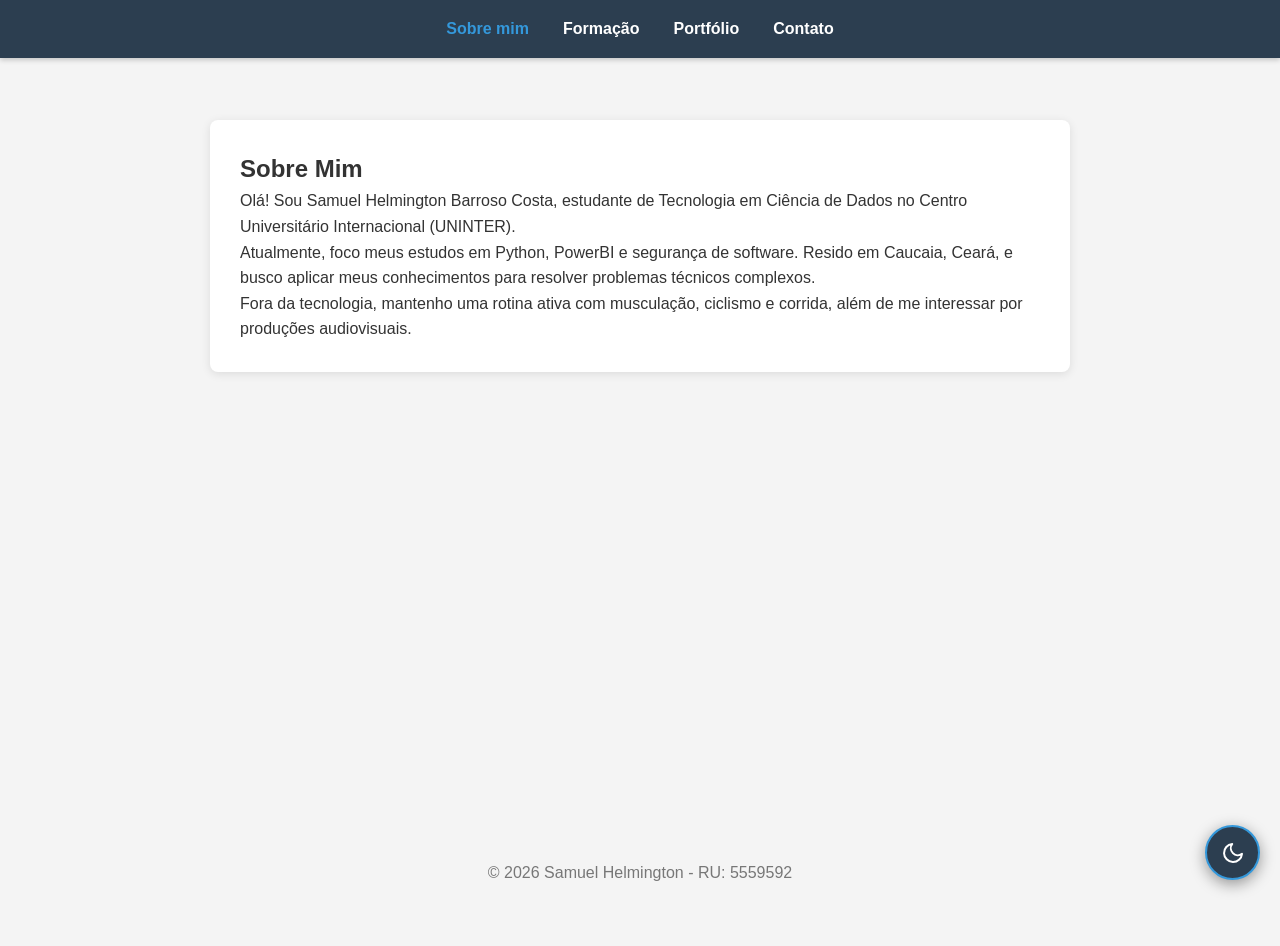
<file: index.html>
<!DOCTYPE html>
<html lang="pt-br">
<head>
    <meta charset="UTF-8">
    <meta name="viewport" content="width=device-width, initial-scale=1.0">
    <title>Samuel Helmington - Portfólio</title>
    <link rel="stylesheet" href="style.css">
    
    <script>
        (function() {
            const savedTheme = localStorage.getItem('theme');
            if (savedTheme === 'dark') {
                document.documentElement.classList.add('dark-mode');
            }
        })();
    </script>
</head>
<body>
    <nav id="navbar">
        <ul>
            <li><a href="index.html" class="active">Sobre mim</a></li>
            <li><a href="formacao.html">Formação</a></li>
            <li><a href="portfolio.html">Portfólio</a></li>
            <li><a href="contato.html">Contato</a></li>
        </ul>
    </nav>

    <main>
        <section class="content-section">
            <h1>Sobre Mim</h1>
            <p>Olá! Sou Samuel Helmington Barroso Costa, estudante de Tecnologia em Ciência de Dados no Centro Universitário Internacional (UNINTER).</p>
            <p>Atualmente, foco meus estudos em Python, PowerBI e segurança de software. Resido em Caucaia, Ceará, e busco aplicar meus conhecimentos para resolver problemas técnicos complexos.</p>
            <p>Fora da tecnologia, mantenho uma rotina ativa com musculação, ciclismo e corrida, além de me interessar por produções audiovisuais.</p>
        </section>
    </main>
	<!-- Botão de Tema com Ícones SVG -->
	<button id="theme-toggle" class="floating-btn-icon" aria-label="Alternar tema">
		<!-- Ícone da Lua (Aparece no tema claro) -->
		<svg class="icon-moon" xmlns="http://www.w3.org/2000/svg" width="24" height="24" viewBox="0 0 24 24" fill="none" stroke="currentColor" stroke-width="2" stroke-linecap="round" stroke-linejoin="round"><path d="M21 12.79A9 9 0 1 1 11.21 3 7 7 0 0 0 21 12.79z"></path></svg>
		<!-- Ícone do Sol (Aparece no tema escuro) -->
		<svg class="icon-sun" xmlns="http://www.w3.org/2000/svg" width="24" height="24" viewBox="0 0 24 24" fill="none" stroke="currentColor" stroke-width="2" stroke-linecap="round" stroke-linejoin="round"><circle cx="12" cy="12" r="5"></circle><line x1="12" y1="1" x2="12" y2="3"></line><line x1="12" y1="21" x2="12" y2="23"></line><line x1="4.22" y1="4.22" x2="5.64" y2="5.64"></line><line x1="18.36" y1="18.36" x2="19.78" y2="19.78"></line><line x1="1" y1="12" x2="3" y2="12"></line><line x1="21" y1="12" x2="23" y2="12"></line><line x1="4.22" y1="19.78" x2="5.64" y2="18.36"></line><line x1="18.36" y1="5.64" x2="19.78" y2="4.22"></line></svg>
	</button>
    <footer>
        <p>&copy; 2026 Samuel Helmington - RU: 5559592</p>
    </footer>

    <script src="script.js"></script>
</body>
</html>
</file>
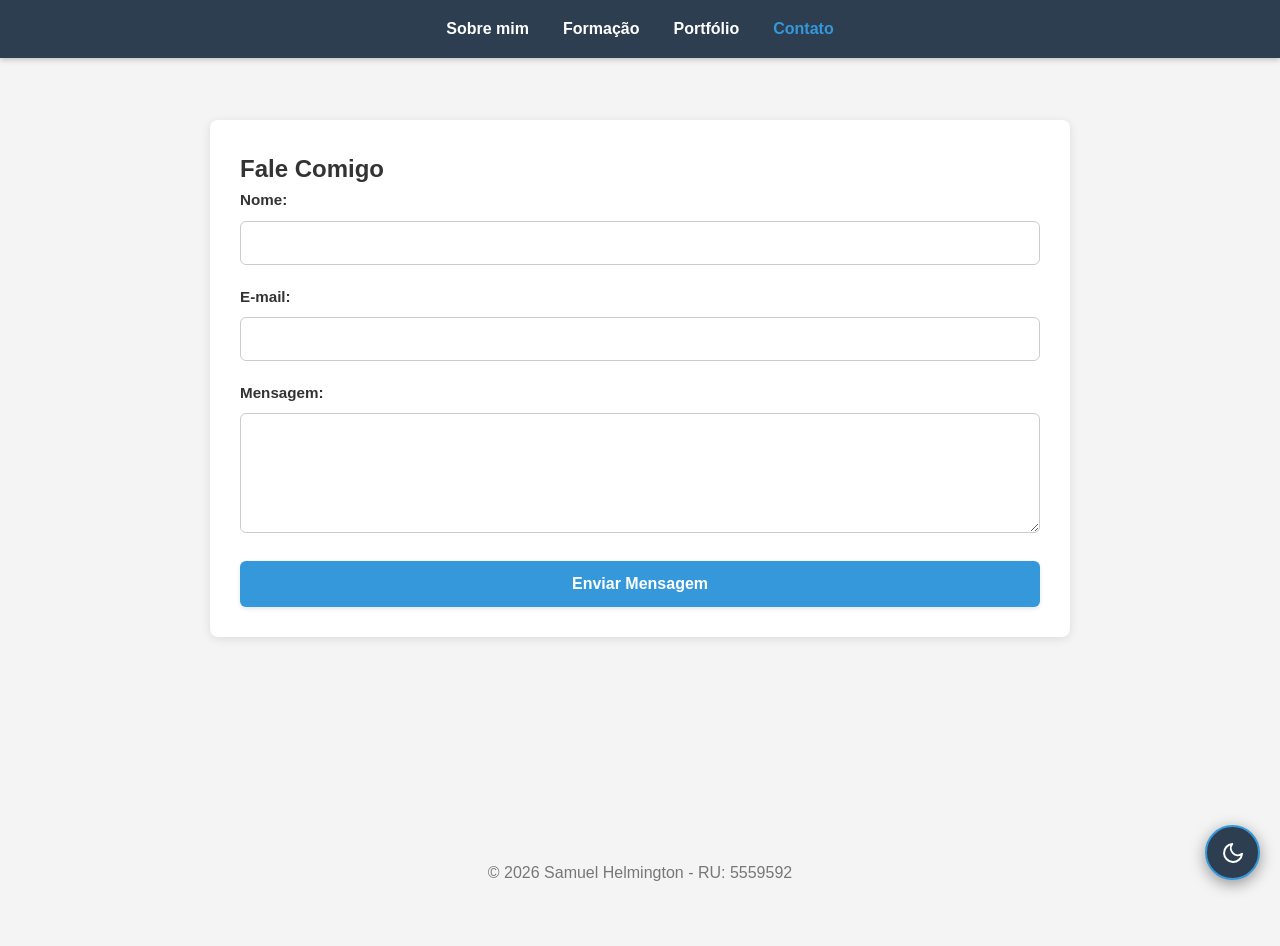
<file: contato.html>
<!DOCTYPE html>
<html lang="pt-br">
<head>
    <meta charset="UTF-8">
    <meta name="viewport" content="width=device-width, initial-scale=1.0">
    <title>Samuel Helmington - Portfólio</title>
    <link rel="stylesheet" href="style.css">
    
    <script>
        (function() {
            const savedTheme = localStorage.getItem('theme');
            if (savedTheme === 'dark') {
                document.documentElement.classList.add('dark-mode');
            }
        })();
    </script>
</head>
<body>
    <nav id="navbar">
        <ul>
            <li><a href="index.html">Sobre mim</a></li>
            <li><a href="formacao.html">Formação</a></li>
            <li><a href="portfolio.html">Portfólio</a></li>
            <li><a href="contato.html" class="active">Contato</a></li>
        </ul>
    </nav>

    <main>
        <section class="content-section">
            <h1>Fale Comigo</h1>
            <form id="form-contato">
                <div class="form-group">
                    <label for="nome">Nome:</label>
                    <input type="text" id="nome" required>
                </div>
                <div class="form-group">
                    <label for="email">E-mail:</label>
                    <input type="email" id="email" required>
                </div>
                <div class="form-group">
                    <label for="mensagem">Mensagem:</label>
                    <textarea id="mensagem" required></textarea>
                </div>
                <button type="submit">Enviar Mensagem</button>
            </form>
        </section>
    </main>

    <div id="modal-confirmacao" class="modal-overlay">
        <div class="modal-box">
            <h3>Sucesso!</h3>
            <p id="modal-texto"></p>
            <button id="fechar-modal">Fechar</button>
        </div>
    </div>
	<!-- Botão de Tema com Ícones SVG -->
	<button id="theme-toggle" class="floating-btn-icon" aria-label="Alternar tema">
		<!-- Ícone da Lua (Aparece no tema claro) -->
		<svg class="icon-moon" xmlns="http://www.w3.org/2000/svg" width="24" height="24" viewBox="0 0 24 24" fill="none" stroke="currentColor" stroke-width="2" stroke-linecap="round" stroke-linejoin="round"><path d="M21 12.79A9 9 0 1 1 11.21 3 7 7 0 0 0 21 12.79z"></path></svg>
		<!-- Ícone do Sol (Aparece no tema escuro) -->
		<svg class="icon-sun" xmlns="http://www.w3.org/2000/svg" width="24" height="24" viewBox="0 0 24 24" fill="none" stroke="currentColor" stroke-width="2" stroke-linecap="round" stroke-linejoin="round"><circle cx="12" cy="12" r="5"></circle><line x1="12" y1="1" x2="12" y2="3"></line><line x1="12" y1="21" x2="12" y2="23"></line><line x1="4.22" y1="4.22" x2="5.64" y2="5.64"></line><line x1="18.36" y1="18.36" x2="19.78" y2="19.78"></line><line x1="1" y1="12" x2="3" y2="12"></line><line x1="21" y1="12" x2="23" y2="12"></line><line x1="4.22" y1="19.78" x2="5.64" y2="18.36"></line><line x1="18.36" y1="5.64" x2="19.78" y2="4.22"></line></svg>
	</button>
    <footer>
        <p>&copy; 2026 Samuel Helmington - RU: 5559592</p>
    </footer>

    <script src="script.js"></script>
</body>
</html>
</file>
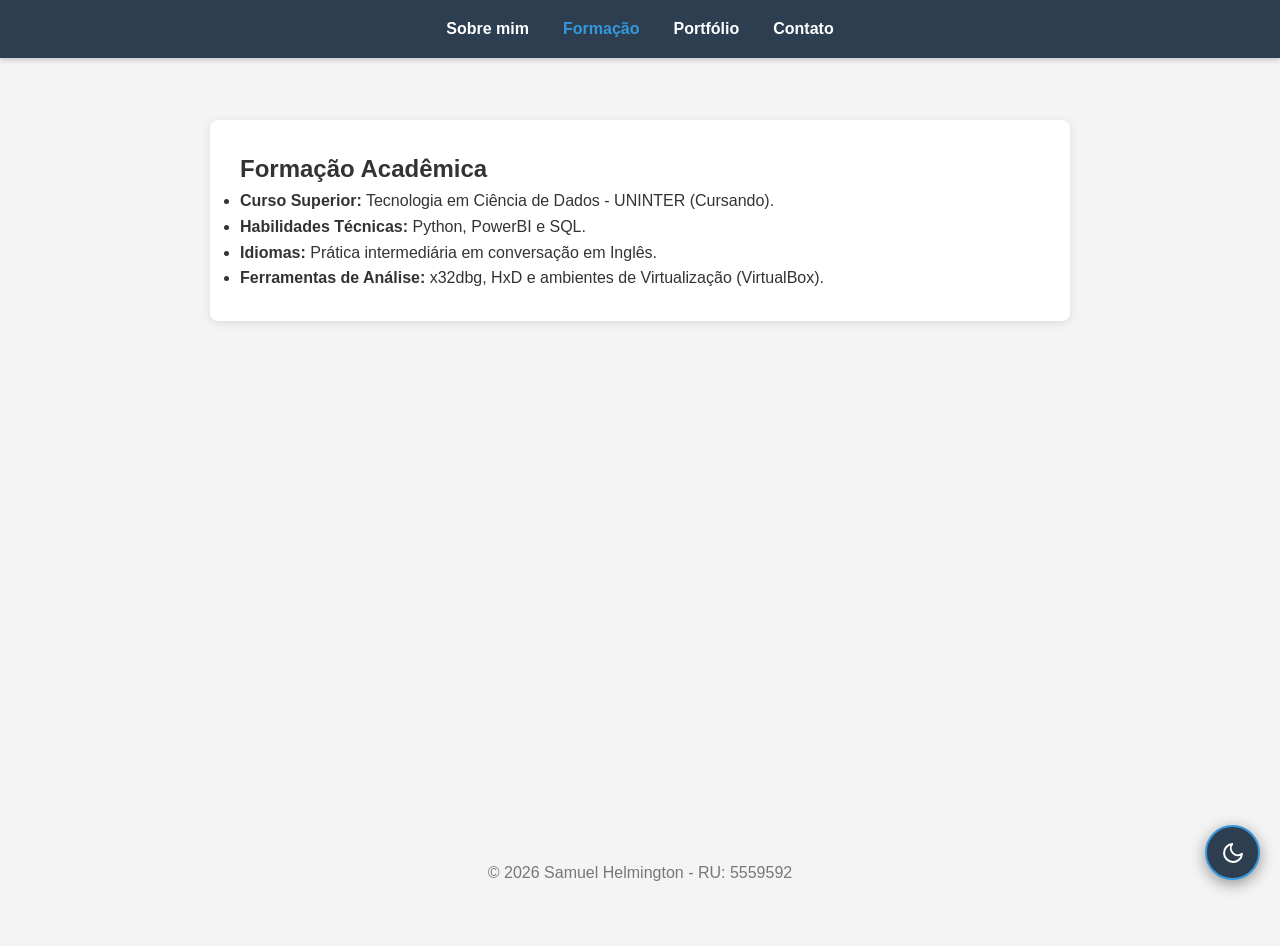
<file: formacao.html>
<!DOCTYPE html>
<html lang="pt-br">
<head>
    <meta charset="UTF-8">
    <meta name="viewport" content="width=device-width, initial-scale=1.0">
    <title>Samuel Helmington - Portfólio</title>
    <link rel="stylesheet" href="style.css">
    
    <script>
        (function() {
            const savedTheme = localStorage.getItem('theme');
            if (savedTheme === 'dark') {
                document.documentElement.classList.add('dark-mode');
            }
        })();
    </script>
</head>
<body>
    <nav id="navbar">
        <ul>
            <li><a href="index.html">Sobre mim</a></li>
            <li><a href="formacao.html" class="active">Formação</a></li>
            <li><a href="portfolio.html">Portfólio</a></li>
            <li><a href="contato.html">Contato</a></li>
        </ul>
    </nav>

    <main>
        <section class="content-section">
            <h2>Formação Acadêmica</h2>
            <ul>
                <li><strong>Curso Superior:</strong> Tecnologia em Ciência de Dados - UNINTER (Cursando).</li>
                <li><strong>Habilidades Técnicas:</strong> Python, PowerBI e SQL.</li>
                <li><strong>Idiomas:</strong> Prática intermediária em conversação em Inglês.</li>
                <li><strong>Ferramentas de Análise:</strong> x32dbg, HxD e ambientes de Virtualização (VirtualBox).</li>
            </ul>
        </section>
    </main>
	<!-- Botão de Tema com Ícones SVG -->
	<button id="theme-toggle" class="floating-btn-icon" aria-label="Alternar tema">
		<!-- Ícone da Lua (Aparece no tema claro) -->
		<svg class="icon-moon" xmlns="http://www.w3.org/2000/svg" width="24" height="24" viewBox="0 0 24 24" fill="none" stroke="currentColor" stroke-width="2" stroke-linecap="round" stroke-linejoin="round"><path d="M21 12.79A9 9 0 1 1 11.21 3 7 7 0 0 0 21 12.79z"></path></svg>
		<!-- Ícone do Sol (Aparece no tema escuro) -->
		<svg class="icon-sun" xmlns="http://www.w3.org/2000/svg" width="24" height="24" viewBox="0 0 24 24" fill="none" stroke="currentColor" stroke-width="2" stroke-linecap="round" stroke-linejoin="round"><circle cx="12" cy="12" r="5"></circle><line x1="12" y1="1" x2="12" y2="3"></line><line x1="12" y1="21" x2="12" y2="23"></line><line x1="4.22" y1="4.22" x2="5.64" y2="5.64"></line><line x1="18.36" y1="18.36" x2="19.78" y2="19.78"></line><line x1="1" y1="12" x2="3" y2="12"></line><line x1="21" y1="12" x2="23" y2="12"></line><line x1="4.22" y1="19.78" x2="5.64" y2="18.36"></line><line x1="18.36" y1="5.64" x2="19.78" y2="4.22"></line></svg>
	</button>
    <footer>
        <p>&copy; 2026 Samuel Helmington - RU: 5559592</p>
    </footer>

    <script src="script.js"></script>
</body>
</html>
</file>
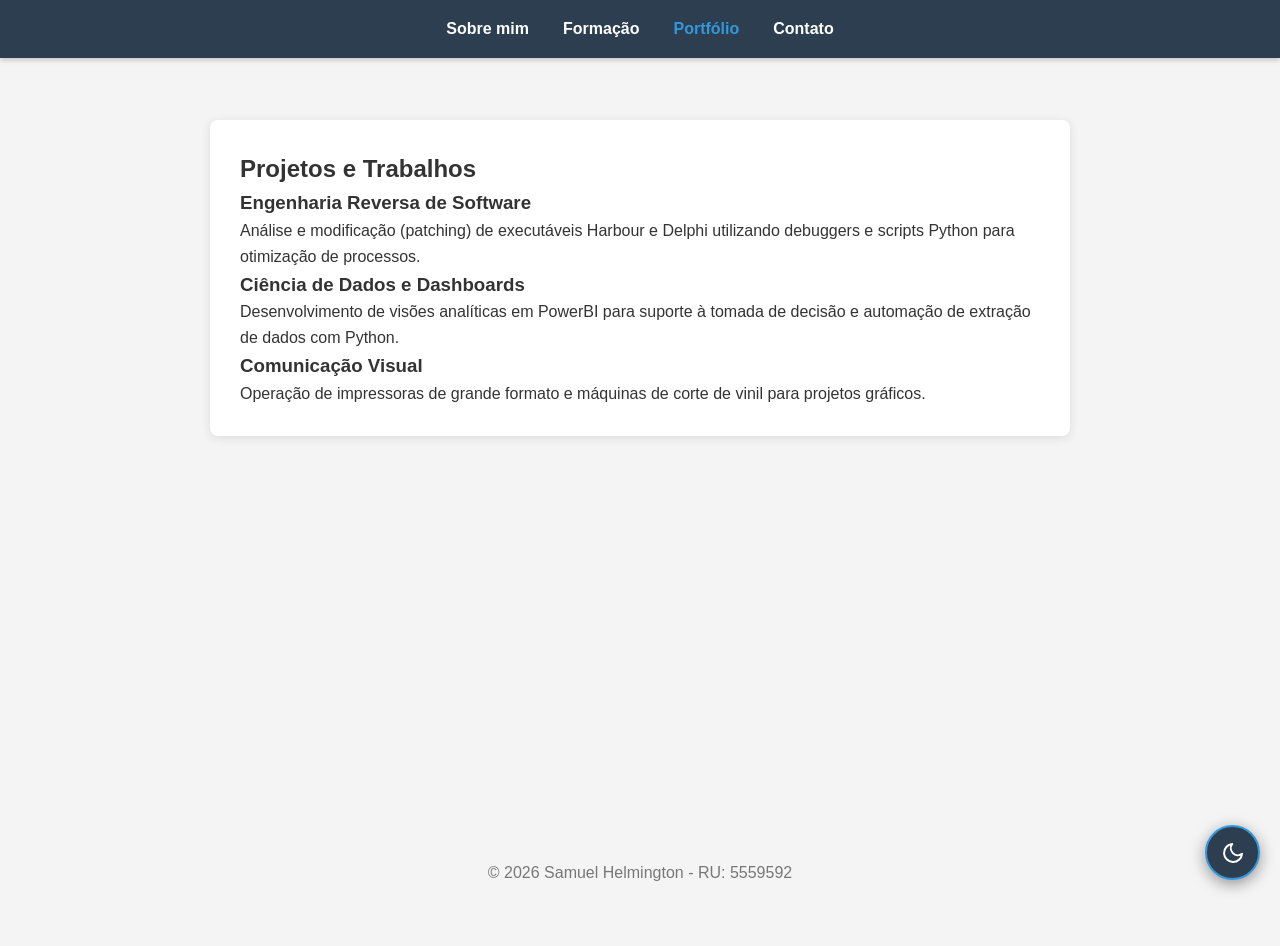
<file: portfolio.html>
<!DOCTYPE html>
<html lang="pt-br">
<head>
    <meta charset="UTF-8">
    <meta name="viewport" content="width=device-width, initial-scale=1.0">
    <title>Samuel Helmington - Portfólio</title>
    <link rel="stylesheet" href="style.css">
    
    <script>
        (function() {
            const savedTheme = localStorage.getItem('theme');
            if (savedTheme === 'dark') {
                document.documentElement.classList.add('dark-mode');
            }
        })();
    </script>
</head>
<body>
    <nav id="navbar">
        <ul>
            <li><a href="index.html">Sobre mim</a></li>
            <li><a href="formacao.html">Formação</a></li>
            <li><a href="portfolio.html" class="active">Portfólio</a></li>
            <li><a href="contato.html">Contato</a></li>
        </ul>
    </nav>

    <main>
        <section class="content-section">
            <h2>Projetos e Trabalhos</h2>
            <div class="projeto">
                <h3>Engenharia Reversa de Software</h3>
                <p>Análise e modificação (patching) de executáveis Harbour e Delphi utilizando debuggers e scripts Python para otimização de processos.</p>
            </div>
            <div class="projeto">
                <h3>Ciência de Dados e Dashboards</h3>
                <p>Desenvolvimento de visões analíticas em PowerBI para suporte à tomada de decisão e automação de extração de dados com Python.</p>
            </div>
            <div class="projeto">
                <h3>Comunicação Visual</h3>
                <p>Operação de impressoras de grande formato e máquinas de corte de vinil para projetos gráficos.</p>
            </div>
        </section>
    </main>
	<!-- Botão de Tema com Ícones SVG -->
	<button id="theme-toggle" class="floating-btn-icon" aria-label="Alternar tema">
		<!-- Ícone da Lua (Aparece no tema claro) -->
		<svg class="icon-moon" xmlns="http://www.w3.org/2000/svg" width="24" height="24" viewBox="0 0 24 24" fill="none" stroke="currentColor" stroke-width="2" stroke-linecap="round" stroke-linejoin="round"><path d="M21 12.79A9 9 0 1 1 11.21 3 7 7 0 0 0 21 12.79z"></path></svg>
		<!-- Ícone do Sol (Aparece no tema escuro) -->
		<svg class="icon-sun" xmlns="http://www.w3.org/2000/svg" width="24" height="24" viewBox="0 0 24 24" fill="none" stroke="currentColor" stroke-width="2" stroke-linecap="round" stroke-linejoin="round"><circle cx="12" cy="12" r="5"></circle><line x1="12" y1="1" x2="12" y2="3"></line><line x1="12" y1="21" x2="12" y2="23"></line><line x1="4.22" y1="4.22" x2="5.64" y2="5.64"></line><line x1="18.36" y1="18.36" x2="19.78" y2="19.78"></line><line x1="1" y1="12" x2="3" y2="12"></line><line x1="21" y1="12" x2="23" y2="12"></line><line x1="4.22" y1="19.78" x2="5.64" y2="18.36"></line><line x1="18.36" y1="5.64" x2="19.78" y2="4.22"></line></svg>
	</button>
    <footer>
        <p>&copy; 2026 Samuel Helmington - RU: 5559592</p>
    </footer>

    <script src="script.js"></script>
</body>
</html>
</file>
<file: style.css>
/* ==========================================================
   1. RESET E PADRÕES DE TEMA
   ========================================================== */
* {
    margin: 0;
    padding: 0;
    box-sizing: border-box;
}

html.dark-mode body {
    background-color: #1a1a1a;
    color: #f4f4f4;
}

body {
    font-family: 'Segoe UI', Tahoma, Geneva, Verdana, sans-serif;
    line-height: 1.6;
    background-color: #f4f4f4;
    color: #333;
    transition: background 0.3s, color 0.3s;
    overflow-x: hidden;
}

/* ==========================================================
   2. MENU DE NAVEGAÇÃO FIXO
   ========================================================== */
#navbar {
    background: #2c3e50;
    padding: 1rem 0;
    position: fixed;
    width: 100%;
    top: 0;
    z-index: 1000;
    box-shadow: 0 2px 5px rgba(0,0,0,0.2);
    display: flex;
    justify-content: center;
    align-items: center;
}

#navbar ul {
    display: flex;
    list-style: none;
    align-items: center;
    justify-content: center;
    width: 100%;
    max-width: 800px;
    padding: 0 10px;
}

#navbar ul li {
    margin: 0 12px;
}

#navbar a {
    color: #fff;
    text-decoration: none;
    font-weight: bold;
    padding: 8px 5px;
    transition: all 0.3s ease;
    white-space: nowrap;
}

#navbar a:hover, #navbar a.active {
    color: #3498db;
}

/* ==========================================================
   3. BOTÃO DE TEMA FLUTUANTE (SVG)
   ========================================================== */
.floating-btn-icon {
    position: fixed;
    bottom: 20px;
    right: 20px;
    z-index: 3000;
    background-color: #2c3e50;
    color: white;
    border: 2px solid #3498db;
    border-radius: 50%;
    width: 55px;
    height: 55px;
    cursor: pointer;
    display: flex;
    justify-content: center;
    align-items: center;
    box-shadow: 0 4px 15px rgba(0,0,0,0.4);
    transition: all 0.3s ease;
}

.icon-sun { display: none; }
.icon-moon { display: block; }

html.dark-mode .icon-sun { display: block; }
html.dark-mode .icon-moon { display: none; }

html.dark-mode .floating-btn-icon {
    background-color: #3498db;
    color: #fff;
    border-color: #fff;
}

/* ==========================================================
   4. FORMULÁRIO MODERNO E ALINHADO
   ========================================================== */
.form-group {
    margin-bottom: 20px;
    text-align: left; /* Garante que o texto fique à esquerda */
}

label {
    display: block; /* Faz o rótulo ficar acima do campo */
    margin-bottom: 8px;
    font-weight: 600;
    font-size: 0.95rem;
}

input, textarea {
    width: 100%; /* Ocupa toda a largura disponível */
    padding: 12px;
    border: 1px solid #ccc;
    border-radius: 6px; /* Bordas suaves */
    font-family: inherit;
    font-size: 1rem;
    transition: border-color 0.3s, box-shadow 0.3s;
    background-color: #fff;
}

/* Destaque ao clicar no campo */
input:focus, textarea:focus {
    outline: none;
    border-color: #3498db;
    box-shadow: 0 0 0 3px rgba(52, 152, 219, 0.2);
}

textarea {
    resize: vertical; /* Permite redimensionar apenas na altura */
    min-height: 120px;
}

/* Ajustes para o Tema Escuro */
html.dark-mode input, html.dark-mode textarea {
    background-color: #2c3e50;
    color: white;
    border-color: #455a64;
}

/* ==========================================================
   5. BOTÕES REFINADOS (ENVIAR E FECHAR)
   ========================================================== */
button[type="submit"] {
    background-color: #3498db;
    color: white;
    padding: 14px 24px;
    border: none;
    border-radius: 6px;
    font-size: 1rem;
    font-weight: 600;
    cursor: pointer;
    width: 100%;
    transition: background-color 0.2s, transform 0.1s;
    box-shadow: 0 2px 4px rgba(0,0,0,0.1);
}

button[type="submit"]:hover {
    background-color: #2980b9;
}

button[type="submit"]:active {
    transform: scale(0.98);
}

#fechar-modal {
    margin-top: 20px;
    background-color: #27ae60;
    color: white;
    padding: 10px 25px;
    border: none;
    border-radius: 6px;
    font-weight: bold;
    cursor: pointer;
    transition: background-color 0.2s;
}

#fechar-modal:hover {
    background-color: #219150;
}

/* ==========================================================
   6. CONTEÚDO E MODAL
   ========================================================== */
@keyframes fadeInPage {
    from { opacity: 0; transform: translateY(10px); }
    to { opacity: 1; transform: translateY(0); }
}

main {
    margin-top: 100px;
    padding: 20px;
    max-width: 900px;
    margin-left: auto;
    margin-right: auto;
    min-height: 80vh;
    animation: fadeInPage 0.6s ease-out;
}

.content-section {
    background: #fff;
    padding: 30px;
    border-radius: 8px;
    box-shadow: 0 2px 10px rgba(0,0,0,0.1);
    margin-bottom: 30px;
}

html.dark-mode .content-section {
    background: #2c3e50;
    color: #fff;
}

.modal-overlay {
    display: none;
    position: fixed;
    z-index: 4000;
    left: 0; top: 0; width: 100%; height: 100%;
    background-color: rgba(0, 0, 0, 0.7);
    justify-content: center;
    align-items: center;
}

.modal-box {
    background-color: #fff;
    padding: 40px;
    border-radius: 12px;
    width: 90%;
    max-width: 400px;
    text-align: center;
}

html.dark-mode .modal-box {
    background-color: #2c3e50;
    color: #fff;
}

/* ==========================================================
   7. RESPONSIVIDADE
   ========================================================== */
@media (max-width: 600px) {
    #navbar { padding: 0.8rem 0; }
    #navbar ul { padding: 0 5px; }
    #navbar ul li { margin: 0 4px; }
    #navbar a { padding: 5px 4px; font-size: 0.75rem; }
    main { margin-top: 80px; padding: 15px; }
}

footer {
    text-align: center;
    padding: 40px 20px 60px 20px;
    color: #777;
}
</file>
